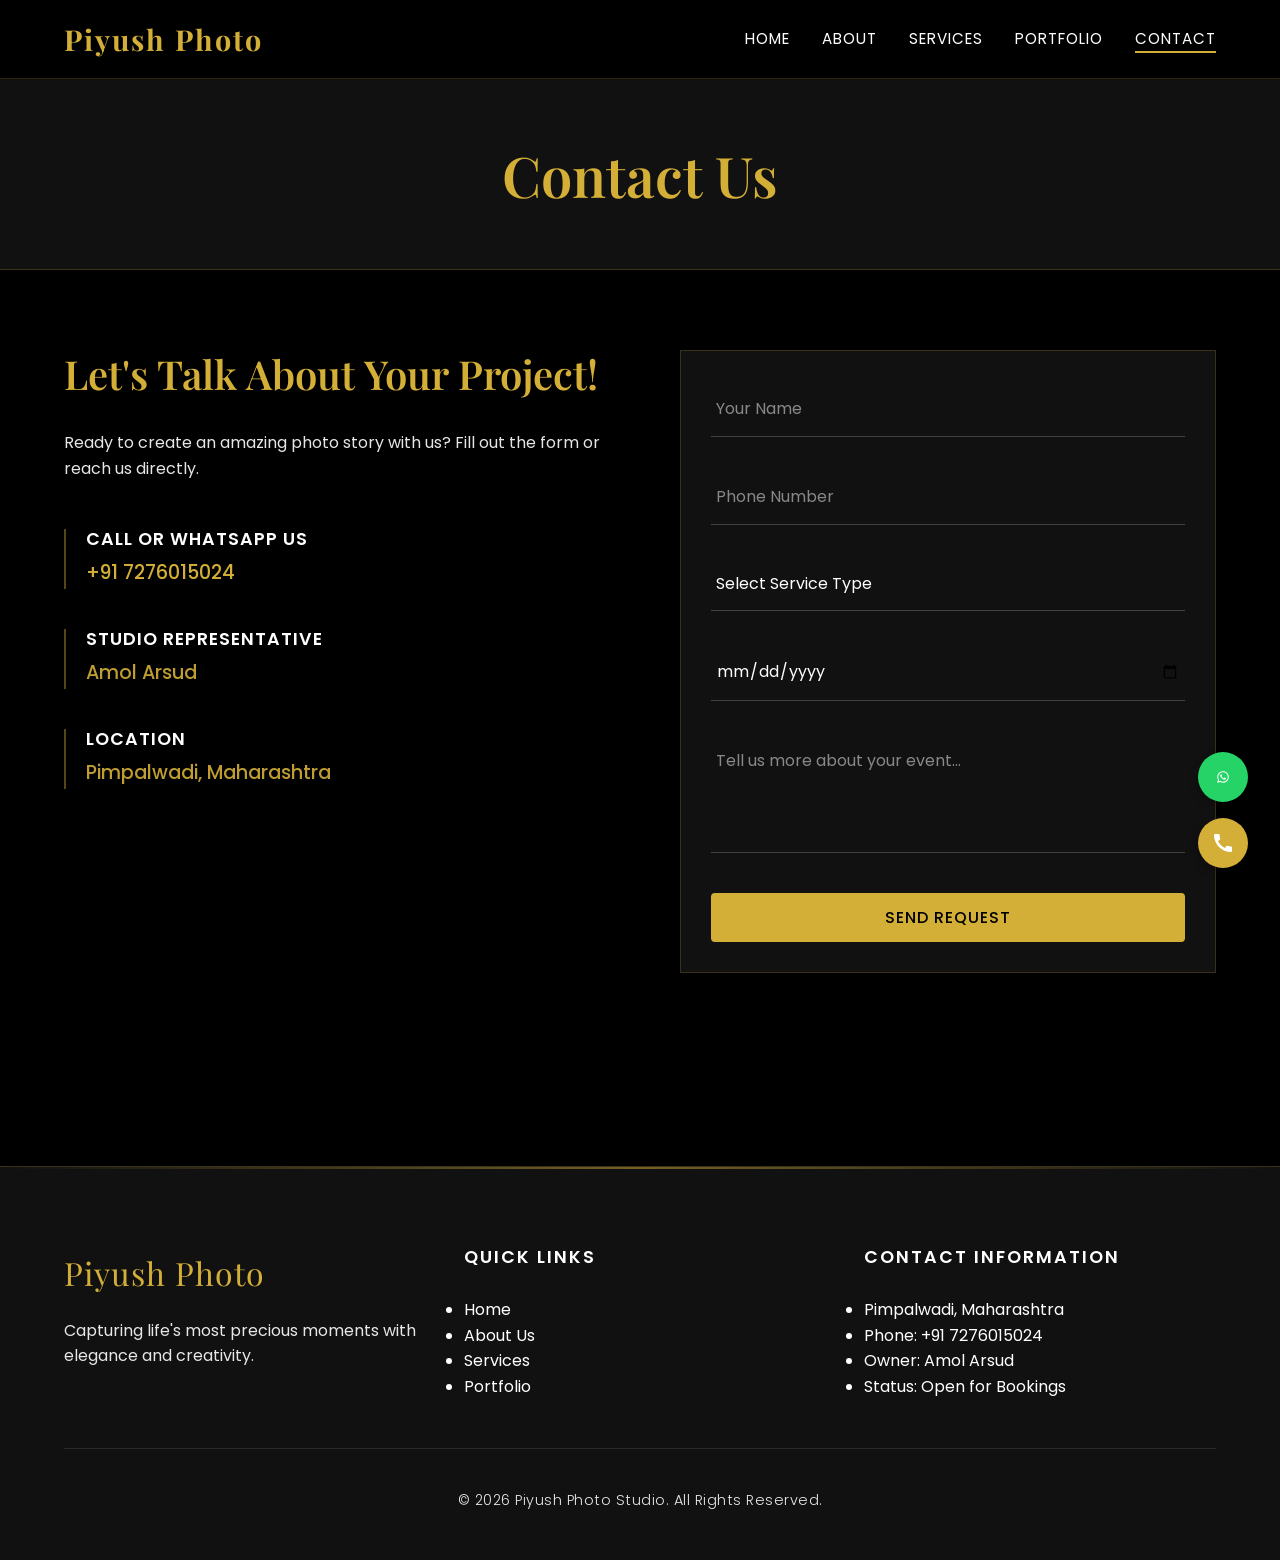
<file: contact.html>
<!DOCTYPE html>
<html lang="en">
<head>
  <meta charset="UTF-8">
  <meta name="viewport" content="width=device-width, initial-scale=1.0">
  <title>Contact Us | Piyush Photo Studio</title>
  <link rel="stylesheet" href="css/styles.css">
</head>
<body>

  <!-- Header -->
  <header class="header">
    <div class="container nav-container">
      <a href="index.html" class="logo">Piyush Photo</a>
      
      <div class="menu-toggle">
        <span></span>
        <span></span>
        <span></span>
      </div>

      <ul class="nav-menu">
        <li><a href="index.html">Home</a></li>
        <li><a href="about.html">About</a></li>
        <li><a href="services.html">Services</a></li>
        <li><a href="portfolio.html">Portfolio</a></li>
        <li><a href="contact.html" class="active">Contact</a></li>
      </ul>
    </div>
  </header>

  <section class="page-header" style="height: 30vh;">
    <h1 class="page-title text-center">Contact Us</h1>
  </section>

  <section class="section container">
    <div class="contact-wrapper">
      <div class="contact-details-side">
        <h2 style="font-size: 2.5rem; margin-bottom: 2rem;">Let's Talk About Your Project!</h2>
        <p style="margin-bottom: 3rem;">Ready to create an amazing photo story with us? Fill out the form or reach us directly.</p>
        
        <div class="contact-info-block">
          <h3>Call or WhatsApp Us</h3>
          <a href="tel:+917276015024">+91 7276015024</a>
        </div>
        
        <div class="contact-info-block">
          <h3>Studio Representative</h3>
          <p>Amol Arsud</p>
        </div>

        <div class="contact-info-block">
          <h3>Location</h3>
          <p>Pimpalwadi, Maharashtra</p>
        </div>
        
        <div class="map-container" style="margin-top: 2rem;">
          <iframe src="https://maps.google.com/maps?q=19.529322557224987,75.38292232799732&t=&z=16&ie=UTF8&iwloc=&output=embed" width="100%" height="250" style="border:0; filter: grayscale(100%) contrast(120%);" allowfullscreen="" loading="lazy" referrerpolicy="no-referrer-when-downgrade"></iframe>
        </div>
      </div>

      <div class="contact-form-side">
        <form id="contact-form" style="background-color: var(--color-black-light); padding: 30px; border: 1px solid rgba(212,175,55,0.2);">
          
          <div class="form-group">
            <input type="text" id="name" class="form-control" placeholder="Your Name" required>
          </div>
          
          <div class="form-group">
            <input type="tel" id="phone" class="form-control" placeholder="Phone Number" required>
          </div>
          
          <div class="form-group">
            <select id="service-type" class="form-control" required style="appearance: none;">
              <option value="" disabled selected>Select Service Type</option>
              <option value="wedding">Wedding Photography</option>
              <option value="prewedding">Pre-Wedding Shoot</option>
              <option value="baby">Baby & Maternity</option>
              <option value="event">Event Photography</option>
              <option value="other">Other</option>
            </select>
          </div>

          <div class="form-group">
            <input type="date" id="date" class="form-control" required>
          </div>

          <div class="form-group">
            <textarea id="message" class="form-control" placeholder="Tell us more about your event..." required></textarea>
          </div>

          <button type="submit" class="btn btn-primary" style="width: 100%;">Send Request</button>
        </form>
      </div>
    </div>
  </section>

  <!-- Footer -->
  <footer class="footer">
    <div class="container">
      <div class="footer-grid">
        <div class="footer-col">
          <span class="footer-logo">Piyush Photo</span>
          <p>Capturing life's most precious moments with elegance and creativity.</p>
        </div>
        <div class="footer-col">
          <h4>Quick Links</h4>
          <ul>
            <li><a href="index.html">Home</a></li>
            <li><a href="about.html">About Us</a></li>
            <li><a href="services.html">Services</a></li>
            <li><a href="portfolio.html">Portfolio</a></li>
          </ul>
        </div>
        <div class="footer-col">
          <h4>Contact Information</h4>
          <ul>
            <li>Pimpalwadi, Maharashtra</li>
            <li>Phone: +91 7276015024</li>
            <li>Owner: Amol Arsud</li>
            <li>Status: Open for Bookings</li>
          </ul>
        </div>
      </div>
      <div class="footer-bottom">
        <p>&copy; 2026 Piyush Photo Studio. All Rights Reserved.</p>
      </div>
    </div>
  </footer>

  <div class="fab-container">
    <a href="https://wa.me/917276015024" target="_blank" class="fab fab-whatsapp" aria-label="WhatsApp">
      <svg viewBox="0 0 24 24"><path d="M12.031 6.172c-3.181 0-5.767 2.586-5.768 5.766 0 1.018.265 2.013.769 2.89L6.16 17.846l3.093-.811c.854.464 1.83.708 2.784.708h.001c3.181 0 5.767-2.586 5.767-5.766-.001-3.18-2.587-5.767-5.766-5.767m0 10.43c-.859 0-1.702-.23-2.436-.665l-.174-.103-1.808.474.482-1.764-.113-.18c-.477-.756-.73-1.63-.73-2.527 0-2.618 2.132-4.749 4.757-4.749 2.625 0 4.757 2.131 4.757 4.749s-2.132 4.749-4.757 4.749m2.607-3.564c-.143-.072-.845-.417-.976-.465-.131-.048-.227-.072-.323.071-.096.143-.367.465-.45.56-.084.095-.168.107-.311.036-.143-.072-.603-.223-1.149-.706-.425-.376-.713-.84-.796-.984-.084-.144-.009-.221.062-.293.064-.064.143-.166.215-.248.072-.083.096-.143.143-.238.048-.096.024-.18-.012-.252-.036-.072-.323-.777-.442-1.065-.116-.282-.235-.244-.323-.248-.084-.004-.18-.005-.276-.005-.096 0-.252.036-.384.18s-.504.492-.504 1.199.516 1.389.588 1.485c.072.096 1.012 1.545 2.454 2.166.343.148.611.236.82.302.345.109.658.094.908.057.283-.042.845-.345.964-.678.12-.333.12-.619.084-.678-.036-.059-.132-.095-.276-.167"/></svg>
    </a>
    <a href="tel:+917276015024" class="fab fab-call" aria-label="Call">
      <svg viewBox="0 0 24 24"><path d="M20.01 15.38c-1.23 0-2.42-.2-3.53-.56-.35-.12-.74-.03-1.01.24l-1.57 1.97c-2.83-1.35-5.48-3.9-6.89-6.83l1.95-1.66c.27-.28.35-.67.24-1.02-.37-1.11-.56-2.3-.56-3.53 0-.54-.45-.99-.99-.99H4.19C3.65 3 3 3.24 3 3.99 3 13.28 10.73 21 20.01 21c.71 0 .99-.63.99-1.18v-3.45c0-.54-.45-.99-.99-.99z"/></svg>
    </a>
  </div>

  <script src="js/script.js" defer></script>
</body>
</html>
</file>
<file: css/styles.css>
@import url('https://fonts.googleapis.com/css2?family=Playfair+Display:ital,wght@0,400;0,600;0,700;1,400&family=Poppins:wght@300;400;500;600&display=swap');

:root {
  --color-black: #000000;
  --color-black-light: #111111;
  --color-gold: #D4AF37;
  --color-gold-hover: #b8972f;
  --color-white: #ffffff;
  --color-gray: #f5f5f5;
  --color-gray-dark: #333333;

  --font-heading: 'Playfair Display', serif;
  --font-body: 'Poppins', sans-serif;

  --container-max-width: 1200px;
  --transition: all 0.3s ease;
}

/* Reset & Basics */
* {
  margin: 0;
  padding: 0;
  box-sizing: border-box;
}

html {
  scroll-behavior: smooth;
  font-size: 16px;
}

body {
  font-family: var(--font-body);
  color: var(--color-white);
  background-color: var(--color-black);
  line-height: 1.6;
  overflow-x: hidden;
}

h1, h2, h3, h4, h5, h6 {
  font-family: var(--font-heading);
  font-weight: 600;
  color: var(--color-gold);
  line-height: 1.2;
}

p {
  color: var(--color-white);
  opacity: 0.9;
  margin-bottom: 1rem;
}

a {
  text-decoration: none;
  color: var(--color-white);
  transition: var(--transition);
}

img {
  max-width: 100%;
  height: auto;
  display: block;
}

.container {
  width: 90%;
  max-width: var(--container-max-width);
  margin: 0 auto;
}

.section {
  padding: 5rem 0;
}

.text-center {
  text-align: center;
}

.section-title {
  font-size: 2.5rem;
  margin-bottom: 3rem;
  text-align: center;
  position: relative;
}

.btn {
  display: inline-block;
  padding: 12px 28px;
  font-family: var(--font-body);
  font-size: 1rem;
  font-weight: 500;
  cursor: pointer;
  border: none;
  border-radius: 4px;
  transition: var(--transition);
  text-transform: uppercase;
  letter-spacing: 1px;
}

.btn-primary {
  background-color: var(--color-gold);
  color: var(--color-black);
}

.btn-primary:hover {
  background-color: var(--color-white);
  color: var(--color-black);
}

.btn-secondary {
  background-color: transparent;
  color: var(--color-white);
  border: 1px solid var(--color-gold);
}

.btn-secondary:hover {
  background-color: var(--color-gold);
  color: var(--color-black);
}

/* Header */
.header {
  position: fixed;
  top: 0;
  left: 0;
  width: 100%;
  background-color: rgba(0, 0, 0, 0.95);
  z-index: 1000;
  padding: 1rem 0;
  transition: var(--transition);
  border-bottom: 1px solid rgba(212, 175, 55, 0.2);
}

.header.scrolled {
  padding: 0.5rem 0;
  box-shadow: 0 4px 6px rgba(0,0,0,0.3);
}

.nav-container {
  display: flex;
  justify-content: space-between;
  align-items: center;
}

.logo {
  font-family: var(--font-heading);
  font-size: 1.8rem;
  color: var(--color-gold);
  font-weight: 700;
  letter-spacing: 2px;
}

.nav-menu {
  display: flex;
  list-style: none;
  gap: 2rem;
}

.nav-menu li a {
  font-size: 0.95rem;
  text-transform: uppercase;
  letter-spacing: 1px;
  position: relative;
}

.nav-menu li a::after {
  content: '';
  position: absolute;
  width: 0;
  height: 2px;
  bottom: -4px;
  left: 0;
  background-color: var(--color-gold);
  transition: width 0.3s;
}

.nav-menu li a:hover::after,
.nav-menu li a.active::after {
  width: 100%;
}

.menu-toggle {
  display: none;
  cursor: pointer;
  flex-direction: column;
  gap: 5px;
}

.menu-toggle span {
  width: 25px;
  height: 2px;
  background-color: var(--color-gold);
  transition: var(--transition);
}

/* Floating Action Buttons */
.fab-container {
  position: fixed;
  bottom: 2rem;
  right: 2rem;
  display: flex;
  flex-direction: column;
  gap: 1rem;
  z-index: 999;
}

.fab {
  width: 50px;
  height: 50px;
  border-radius: 50%;
  display: flex;
  justify-content: center;
  align-items: center;
  color: white;
  font-size: 1.5rem;
  box-shadow: 0 4px 10px rgba(0,0,0,0.3);
  transition: transform 0.3s;
}

.fab:hover {
  transform: translateY(-5px);
}

.fab-whatsapp {
  background-color: #25D366;
}

.fab-call {
  background-color: var(--color-gold);
}

.fab-call svg, .fab-whatsapp svg {
  width: 24px;
  height: 24px;
  fill: currentColor;
}


/* Footer Enhanced */
.footer {
  background-color: var(--color-black-light);
  padding: 5rem 0 2rem;
  border-top: 1px solid rgba(212, 175, 55, 0.2);
  position: relative;
}

.footer::before {
  content: '';
  position: absolute;
  top: 0; left: 0; width: 100%; height: 2px;
  background: linear-gradient(90deg, rgba(0,0,0,0) 0%, var(--color-gold) 50%, rgba(0,0,0,0) 100%);
  opacity: 0.5;
}

.footer-grid {
  display: grid;
  grid-template-columns: repeat(auto-fit, minmax(280px, 1fr));
  gap: 3rem;
  margin-bottom: 3rem;
}

.footer-logo {
  font-family: var(--font-heading);
  font-size: 2rem;
  color: var(--color-gold);
  margin-bottom: 1.2rem;
  display: block;
  letter-spacing: 1px;
}

.brand-col p {
  color: rgba(255,255,255,0.7);
  font-size: 0.95rem;
  margin-bottom: 1.5rem;
}

.social-links {
  display: flex;
  gap: 1rem;
}

.social-links a {
  display: flex;
  align-items: center;
  justify-content: center;
  width: 40px; height: 40px;
  border-radius: 50%;
  background-color: rgba(255,255,255,0.05);
  color: var(--color-gold);
  border: 1px solid rgba(212, 175, 55, 0.2);
  transition: all 0.3s ease;
}

.social-links a:hover {
  background-color: var(--color-gold);
  color: var(--color-black);
  transform: translateY(-3px);
  box-shadow: 0 5px 15px rgba(212, 175, 55, 0.3);
}

.footer-col h4 {
  color: var(--color-white);
  margin-bottom: 1.8rem;
  font-family: var(--font-body);
  font-size: 1.1rem;
  text-transform: uppercase;
  letter-spacing: 2px;
}

.footer-links {
  list-style: none;
}

.footer-links li {
  margin-bottom: 1rem;
}

.footer-links a {
  color: rgba(255,255,255,0.7);
  font-size: 0.95rem;
  display: inline-flex;
  align-items: center;
  transition: all 0.3s ease;
}

.footer-links a::before {
  content: '→';
  color: var(--color-gold);
  margin-right: 8px;
  opacity: 0;
  transform: translateX(-10px);
  transition: all 0.3s ease;
}

.footer-links a:hover {
  color: var(--color-gold);
  transform: translateX(5px);
}

.footer-links a:hover::before {
  opacity: 1;
  transform: translateX(0);
}

.footer-contact-list {
  list-style: none;
}

.footer-contact-list li {
  color: rgba(255,255,255,0.7);
  font-size: 0.95rem;
  margin-bottom: 1rem;
  display: flex;
  align-items: center;
  gap: 12px;
}

.footer-contact-list li .footer-icon {
  color: var(--color-gold);
  flex-shrink: 0;
}

.footer-bottom {
  text-align: center;
  padding-top: 2.5rem;
  border-top: 1px solid rgba(255,255,255,0.1);
  color: rgba(255,255,255,0.5);
  font-size: 0.9rem;
  font-weight: 300;
  letter-spacing: 0.5px;
}


/* Hero Section */
.hero {
  height: 100vh;
  display: flex;
  align-items: center;
  justify-content: center;
  position: relative;
  text-align: center;
  padding-top: 80px;
  overflow: hidden; /* Contains the Ken Burns zoom effect */
}

/* Background Slideshow */
.hero-slideshow {
  position: absolute;
  top: 0; left: 0;
  width: 100%; height: 100%;
  z-index: 1;
}

.hero-slide {
  position: absolute;
  top: 0; left: 0;
  width: 100%; height: 100%;
  background-size: cover;
  background-position: center;
  /* Total 18s loop (6s per slide) */
  animation: heroCrossfade 18s linear infinite 0s;
  will-change: transform, opacity;
}

/* 
  Negative delays perfectly solve the startup flash.
  Slide 1 starts immediately. 
  Slide 2 jumps mathematically backward to simulate starting later seamlessly.
  Slide 3 jumps backward again.
*/
.hero-slide:nth-child(1) { animation-delay: 0s; }
.hero-slide:nth-child(2) { animation-delay: -12s; }
.hero-slide:nth-child(3) { animation-delay: -6s; }

/* Dark Overlay to maintain text contrast uniformly over all photo transitions */
.slide-overlay {
  position: absolute;
  top: 0; left: 0;
  width: 100%; height: 100%;
  background: linear-gradient(rgba(0,0,0,0.4), rgba(0,0,0,0.85));
  z-index: 2;
}

@keyframes heroCrossfade {
  0% { opacity: 1; transform: scale(1); }
  22% { opacity: 1; transform: scale(1.05); } /* Visible natively for ~4s */
  33.33% { opacity: 0; transform: scale(1.08); } /* Starts fading out */
  88.88% { opacity: 0; transform: scale(1); } /* Hidden while other slides play */
  100% { opacity: 1; transform: scale(1); } /* Fades back in seamlessly at end of loop */
}

.hero-content {
  max-width: 900px;
  z-index: 10;
  padding: 0 20px;
}

.hero-title {
  font-size: 4rem;
  color: var(--color-gold);
  margin-bottom: 1rem;
  animation: fadeInDown 1.2s cubic-bezier(0.2, 0.8, 0.2, 1);
  text-shadow: 0 4px 15px rgba(0,0,0,0.8);
}

.hero-subtitle {
  font-size: 1.2rem;
  margin-bottom: 2.5rem;
  animation: fadeInUp 1s ease 0.4s both;
  text-shadow: 0 2px 10px rgba(0,0,0,0.8);
  font-weight: 300;
  letter-spacing: 0.5px;
}

.hero-btns {
  display: flex;
  gap: 1rem;
  justify-content: center;
  animation: fadeInUp 1s ease 0.6s both;
}

/* Components for inner pages */
.page-header {
  height: 40vh;
  display: flex;
  align-items: center;
  justify-content: center;
  background-color: var(--color-black-light);
  border-bottom: 1px solid rgba(212, 175, 55, 0.2);
  padding-top: 80px;
  position: relative;
}

.page-header::before {
  content: '';
  position: absolute;
  top: 0; left: 0; width: 100%; height: 100%;
  background: url('https://images.unsplash.com/photo-1492684223066-81342ee5ff30?q=80&w=2070&auto=format&fit=crop&v=force1') center/cover;
  opacity: 0.2;
}

.page-title {
  font-size: 3.5rem;
  position: relative;
  z-index: 1;
}

.services-grid-enhanced {
  display: grid;
  grid-template-columns: 1fr;
  gap: 2rem;
}

@media (min-width: 768px) {
  .services-grid-enhanced {
    grid-template-columns: repeat(2, 1fr);
  }
}

@media (min-width: 1024px) {
  .services-grid-enhanced {
    grid-template-columns: repeat(4, 1fr);
  }
}

.service-card-enhanced {
  border-radius: 6px;
  overflow: hidden;
  position: relative;
  height: 400px;
  background-size: cover;
  background-position: center;
  border: 1px solid rgba(212, 175, 55, 0.1);
  transition: transform 0.4s ease, box-shadow 0.4s ease, border-color 0.4s ease;
  cursor: pointer;
}

.service-card-enhanced:hover {
  transform: translateY(-10px);
  box-shadow: 0 15px 35px rgba(212, 175, 55, 0.15);
  border-color: rgba(212, 175, 55, 0.4);
}

.service-content-enhanced {
  position: absolute;
  bottom: 0;
  left: 0;
  width: 100%;
  padding: 2.5rem 2rem 2rem;
  transition: transform 0.4s ease;
  transform: translateY(30px);
}

.service-card-enhanced:hover .service-content-enhanced {
  transform: translateY(0);
}

.service-content-enhanced h3 {
  font-size: 1.8rem;
  color: var(--color-gold);
  margin-bottom: 0.8rem;
  text-shadow: 0 2px 4px rgba(0,0,0,0.8);
}

.service-content-enhanced p {
  color: rgba(255,255,255,0.9);
  font-size: 0.95rem;
  margin-bottom: 1.5rem;
  line-height: 1.5;
  text-shadow: 0 1px 3px rgba(0,0,0,0.8);
}

.btn-sm {
  padding: 8px 20px;
  font-size: 0.85rem;
  opacity: 0;
  transform: translateY(10px);
  transition: all 0.4s ease;
  background-color: transparent;
  color: var(--color-white);
  border: 1px solid var(--color-gold);
}

.btn-sm:hover {
  background-color: var(--color-gold);
  color: var(--color-black);
}

.service-card-enhanced:hover .btn-sm {
  opacity: 1;
  transform: translateY(0);
}

/* Portfolio Grid & Filters Enhanced */
.portfolio-filters {
  display: flex;
  justify-content: center;
  flex-wrap: wrap;
  gap: 1rem;
  margin-bottom: 4rem;
}

.filter-btn {
  background: transparent;
  border: 1px solid rgba(212, 175, 55, 0.4);
  color: var(--color-white);
  padding: 10px 24px;
  cursor: pointer;
  transition: var(--transition);
  border-radius: 50px;
  font-family: var(--font-body);
  font-weight: 500;
  letter-spacing: 0.5px;
}

.filter-btn:hover, .filter-btn.active {
  background: var(--color-gold);
  border-color: var(--color-gold);
  color: var(--color-black);
  box-shadow: 0 4px 15px rgba(212, 175, 55, 0.3);
  transform: translateY(-2px);
}

.portfolio-grid {
  display: grid;
  grid-template-columns: 1fr;
  gap: 1.5rem;
}

@media (min-width: 600px) {
  .portfolio-grid {
    grid-template-columns: repeat(2, 1fr);
  }
}

@media (min-width: 900px) {
  .portfolio-grid {
    grid-template-columns: repeat(3, 1fr);
  }
}

@media (min-width: 1200px) {
  .portfolio-grid {
    grid-template-columns: repeat(4, 1fr);
  }
}

.portfolio-item {
  position: relative;
  overflow: hidden;
  border-radius: 8px;
  cursor: pointer;
  height: 300px; /* Forces identical alignment */
  box-shadow: 0 4px 20px rgba(0,0,0,0.5);
}

.portfolio-item img {
  width: 100%;
  height: 100%;
  object-fit: cover;
  transition: transform 0.6s cubic-bezier(0.25, 1, 0.5, 1);
}

.portfolio-overlay {
  position: absolute;
  top: 0; left: 0; width: 100%; height: 100%;
  background: linear-gradient(to top, rgba(0,0,0,0.9) 0%, rgba(212, 175, 55, 0.4) 100%);
  display: flex;
  align-items: flex-end; /* Align text to bottom */
  padding: 2rem;
  opacity: 0;
  transition: opacity 0.4s ease;
}

.portfolio-item:hover img {
  transform: scale(1.08); /* Smoother, slight zoom */
}

.portfolio-item:hover .portfolio-overlay {
  opacity: 1;
}

.portfolio-overlay span {
  color: var(--color-white);
  font-family: var(--font-heading);
  font-size: 1.5rem;
  transform: translateY(20px);
  transition: transform 0.4s ease;
  text-shadow: 0 2px 4px rgba(0,0,0,0.8);
}

.portfolio-item:hover .portfolio-overlay span {
  transform: translateY(0);
}

/* Lightbox Modal */
.lightbox {
  position: fixed;
  top: 0; left: 0; width: 100%; height: 100%;
  background: rgba(0,0,0,0.95);
  display: flex;
  align-items: center;
  justify-content: center;
  z-index: 2000;
  opacity: 0;
  pointer-events: none;
  transition: var(--transition);
}

.lightbox.active {
  opacity: 1;
  pointer-events: auto;
}

.lightbox-content {
  max-width: 90%;
  max-height: 90%;
}

.lightbox-close {
  position: absolute;
  top: 30px;
  right: 40px;
  color: white;
  font-size: 3rem;
  cursor: pointer;
  transition: color 0.3s;
}

.lightbox-close:hover {
  color: var(--color-gold);
}

/* Testimonials Glassmorphism */
.testimonials-slider {
  display: flex;
  gap: 2rem;
  overflow-x: auto;
  padding: 1rem 0 2rem;
  scroll-snap-type: x mandatory;
  scrollbar-width: none;
}

.testimonials-slider::-webkit-scrollbar {
  display: none;
}

.testimonial-card {
  min-width: 320px;
  flex: 1;
  background: rgba(17, 17, 17, 0.6);
  backdrop-filter: blur(12px);
  -webkit-backdrop-filter: blur(12px);
  padding: 3rem 2rem;
  border-radius: 12px;
  border: 1px solid rgba(212, 175, 55, 0.15);
  scroll-snap-align: start;
  position: relative;
  overflow: hidden;
  box-shadow: 0 10px 30px rgba(0,0,0,0.5);
  transition: transform 0.4s ease, box-shadow 0.4s ease;
}

.testimonial-card:hover {
  transform: translateY(-5px);
  box-shadow: 0 15px 40px rgba(212, 175, 55, 0.15);
}

.testimonial-card::after {
  content: '”';
  position: absolute;
  bottom: -50px;
  right: 15px;
  font-size: 12rem;
  color: var(--color-gold);
  font-family: var(--font-heading);
  opacity: 0.05;
  line-height: 1;
  pointer-events: none;
}

.quote-icon {
  color: var(--color-gold);
  font-size: 3rem;
  line-height: 1;
  margin-bottom: 0.5rem;
}

.client-name {
  color: var(--color-gold);
  font-weight: 600;
  margin-top: 1.5rem;
  font-family: var(--font-heading);
  letter-spacing: 1px;
}

/* Contact Form & Details */
.contact-wrapper {
  display: grid;
  grid-template-columns: 1fr 1fr;
  gap: 5rem;
  align-items: start;
}

.contact-info-block {
  margin-bottom: 2.5rem;
  position: relative;
  padding-left: 20px;
  border-left: 2px solid rgba(212, 175, 55, 0.4);
}

.contact-info-block h3 {
  color: var(--color-white);
  font-family: var(--font-body);
  margin-bottom: 0.5rem;
  font-size: 1.1rem;
  text-transform: uppercase;
  letter-spacing: 1px;
}

.contact-info-block p, .contact-info-block a {
  color: var(--color-gold);
  font-size: 1.2rem;
  font-weight: 500;
}

.contact-info-block a:hover {
  text-shadow: 0 0 10px rgba(212,175,55,0.5);
}

.form-group {
  margin-bottom: 2rem;
}

.form-control {
  width: 100%;
  padding: 15px 5px;
  background-color: transparent;
  border: none;
  border-bottom: 1px solid rgba(255,255,255,0.2);
  color: var(--color-white);
  font-family: var(--font-body);
  font-size: 1rem;
  transition: all 0.4s ease;
}

.form-control::placeholder {
  color: rgba(255,255,255,0.5);
}

.form-control:focus {
  outline: none;
  border-bottom: 1px solid var(--color-gold);
  box-shadow: 0 10px 10px -10px rgba(212, 175, 55, 0.3);
}

/* Fix dropdown option rendering on OS level */
.form-control option {
  background-color: var(--color-black-light);
  color: var(--color-white);
}

textarea.form-control {
  height: 120px;
  resize: none;
}

/* About Layout */
.about-grid {
  display: grid;
  grid-template-columns: 1fr 1fr;
  gap: 4rem;
  align-items: center;
}

.about-content {
  border-left: 3px solid var(--color-gold);
  padding-left: 2rem;
}

.about-image {
  position: relative;
  z-index: 1;
}

/* Premium Gold Frame Offset */
.about-image::after {
  content: '';
  position: absolute;
  top: 25px;
  right: -25px;
  width: 100%;
  height: 100%;
  border: 2px solid var(--color-gold);
  z-index: -1;
  border-radius: 8px;
  transition: transform 0.5s ease;
}

.about-grid:hover .about-image::after {
  transform: translate(10px, -10px);
}

.about-bullets {
  list-style: none;
  margin-top: 2rem;
}

.about-bullets li {
  position: relative;
  padding-left: 30px;
  margin-bottom: 1.2rem;
  color: rgba(255,255,255,0.9);
}

.about-bullets li strong {
  color: var(--color-gold);
  font-weight: 500;
  letter-spacing: 0.5px;
}

.about-bullets li::before {
  content: '✓';
  position: absolute;
  left: 0;
  color: var(--color-gold);
  font-size: 1.2rem;
  font-weight: bold;
}

/* Service Detail Block */
.service-detail-block {
  margin-bottom: 5rem;
  display: grid;
  grid-template-columns: 1fr 1fr;
  gap: 3rem;
  align-items: center;
}

.service-detail-block:nth-child(even) {
  grid-template-columns: 1fr 1fr;
}

.service-detail-content h2 {
  margin-bottom: 1.5rem;
}

.service-detail-img {
  border: 1px solid var(--color-gold);
  padding: 10px;
}

/* CTA Banner */
.cta-banner {
  background-color: var(--color-gold);
  text-align: center;
  padding: 4rem 20px;
  color: var(--color-black);
}

.cta-banner h2 {
  color: var(--color-black);
  margin-bottom: 1rem;
}

.cta-banner p {
  color: var(--color-black);
  font-weight: 500;
  margin-bottom: 2rem;
}

.cta-banner .btn {
  background-color: var(--color-black);
  color: var(--color-white);
}

.cta-banner .btn:hover {
  background-color: var(--color-white);
  color: var(--color-black);
}

/* Animations */
@keyframes fadeInDown {
  from { opacity: 0; transform: translateY(-30px); }
  to { opacity: 1; transform: translateY(0); }
}

@keyframes fadeInUp {
  from { opacity: 0; transform: translateY(30px); }
  to { opacity: 1; transform: translateY(0); }
}

/* Responsive */
@media (max-width: 991px) {
  .hero-title { font-size: 3rem; }
  .about-grid, .contact-wrapper, .service-detail-block {
    grid-template-columns: 1fr;
  }
  .service-detail-block:nth-child(even) .service-detail-img {
    grid-row: 1;
  }
}

@media (max-width: 768px) {
  .menu-toggle { display: flex; }
  
  .nav-menu {
    position: fixed;
    top: 70px;
    left: -100%;
    width: 100%;
    height: calc(100vh - 70px);
    background-color: var(--color-black);
    flex-direction: column;
    align-items: center;
    justify-content: center;
    transition: left 0.3s;
  }
  
  .nav-menu.active { left: 0; }
  
  .hero-title { font-size: 2.5rem; }
  .hero-btns { flex-direction: column; width: 80%; margin: 0 auto; }
}
</file>
